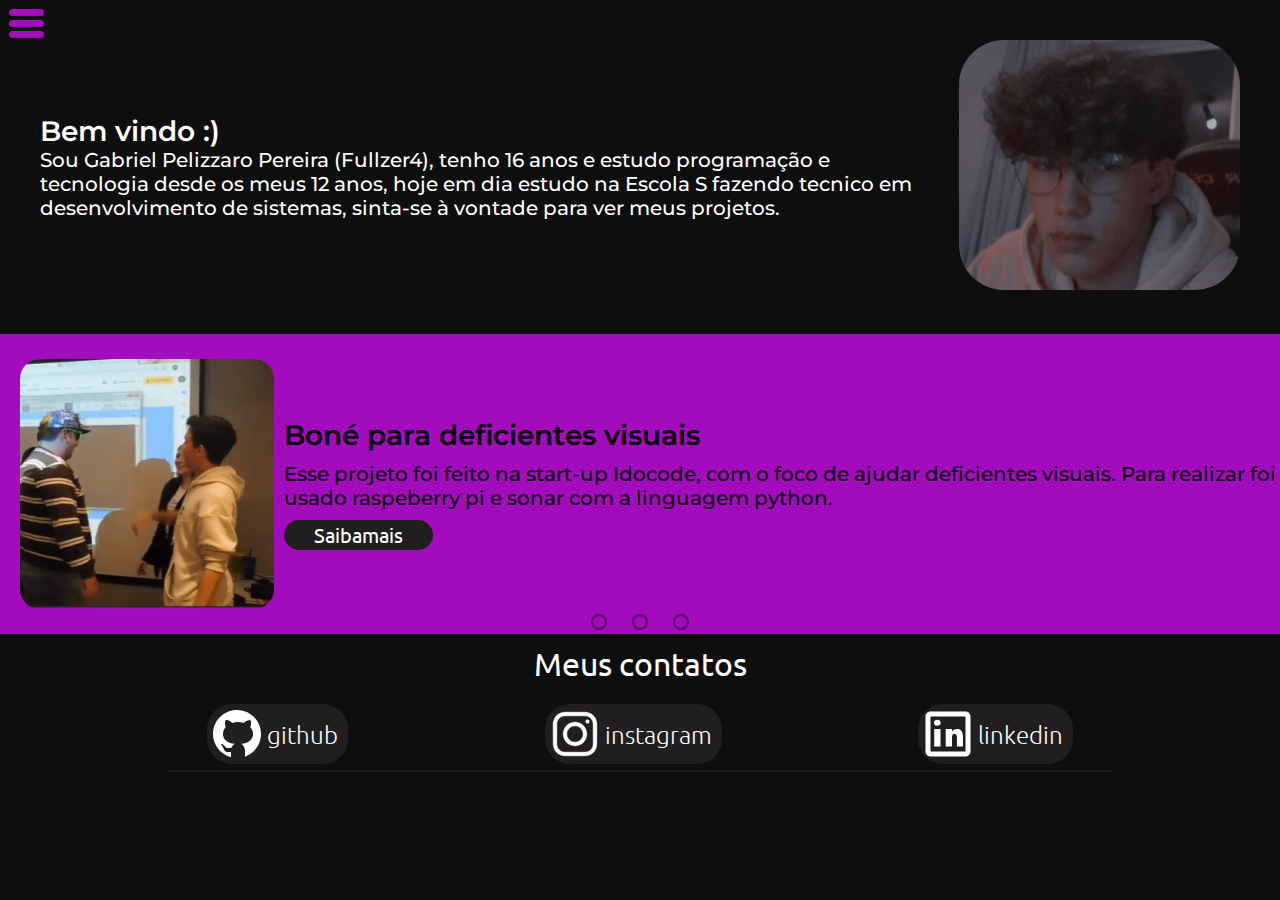
<file: index.html>
<!DOCTYPE html>
<html lang="pt-br">
<head>
    <meta charset="UTF-8">
    <meta name="viewport" content="width=device-width, initial-scale=1.0">
    <link rel="stylesheet" href="style.css">
    <link rel="icon" type="imagem/png" href="img/Logocomborda.png"/>
    <title>Fullzer4s Website</title>
</head>
<body>
    <div id="pagina">
        <div id="menu">
            <ul class="menu-itens">
                <li class="menu-itens-caixa">
                    <a href="index.html" class="link-box">
                        <img src="img/Home.svg" class="menu-itens-caixa-imagem">
                        <h1 class="menu-itens-caixa-texto">Home</h1>
                    </a>
                </li>
                <li class="menu-itens-caixa">
                    <a href="projetos.html" class="link-box">
                        <img src="img/Projetos.svg" class="menu-itens-caixa-imagem">
                        <h1 class="menu-itens-caixa-texto">Projetos</h1>
                    </a>
                </li>
                <li class="menu-itens-caixa">
                    <a href="certificados.html" class="link-box">
                        <img src="img/Certificados.svg" class="menu-itens-caixa-imagem">
                        <h1 class="menu-itens-caixa-texto">Certificados</h1>
                    </a>
                </li>
            </ul>
        </div>
        <div id="menu-botao">
            <div class="menu-botao-in">
                <div class="menu-botao-ham"></div>
                <div class="menu-botao-ham"></div>
                <div class="menu-botao-ham"></div>
            </div>
        </div>

        <main id="conteudo">
            <section class="sobremim">
                <div class="sobremim-texto">
                    <div class="sobremim-texto-titulo">
                        <h1>Bem vindo :)</h1>
                    </div>
                    <div class="sobremim-texto-descricao">
                        <h2>Sou Gabriel Pelizzaro Pereira (Fullzer4), tenho 16 anos e estudo programação e tecnologia desde os meus 12 anos, hoje em dia estudo na Escola S fazendo tecnico em desenvolvimento de sistemas, sinta-se à vontade para ver meus projetos.</h2>
                    </div>
                </div>
                <div class="sobremim-imagem">
                    <img src="img/fotominha.svg">
                </div>
            </section>
            
            <div class="slider">
                <div class="slides">
        
                    <input type="radio" name="radio-btn" id="radio1">
                    <input type="radio" name="radio-btn" id="radio2">
                    <input type="radio" name="radio-btn" id="radio3">
                    <input type="radio" name="radio-btn" id="radio4">
        
                    <div class="slide first">
                        <img src="img/IdocodeDFV.svg" alt="">
                        <div class="slide-conteudo-container">
                            <div class="slide-container-titulo">
                                <h1>Boné para deficientes visuais</h1>
                            </div>
                            <div class="slide-container-descricao">
                                <h2>Esse projeto foi feito na start-up Idocode, com o foco de ajudar deficientes visuais. Para realizar foi usado raspeberry pi e sonar com a linguagem python.</h2>
                            </div>
                            <div class="slide-container-saibamais">
                                <div class="btn-saibamais">
                                    <a href="projetos.html">Saibamais</a>
                                </div>
                            </div>
                        </div>
                    </div>
                    <div class="slide">
                        <img src="img/Fll.jpeg" alt="">
                        <div class="slide-conteudo-container">
                            <div class="slide-container-titulo">
                                <h1>First Lego League</h1>
                            </div>
                            <div class="slide-container-descricao">
                                <h2>Nessa competição realizamos um trabalho de pesquisa e criamos um robô para realizar os obstáculos da pista, representado a Escola S (sesi/senai Florianópolis)</h2>
                            </div>
                            <div class="slide-container-saibamais">
                                <div class="btn-saibamais">
                                    <a href="projetos.html">Saibamais</a>
                                </div>
                            </div>
                        </div>
                    </div>
        
                    <div class="slide">
                        <img src="img/luzG.jpeg" alt="">
                        <div class="slide-conteudo-container">
                            <div class="slide-container-titulo">
                                <h1>Controladora de Led a Distancia EspNodeMCU</h1>
                            </div>
                            <div class="slide-container-descricao">
                                <h2>Esse projeto foi feito com Esp8266 NodeMCU onde o principio era controlar Leds a distancia por celular para relizar esse projeto alem do esp usei como linguagem de programação C++ e o app Blynk</h2>
                            </div>
                            <div class="slide-container-saibamais">
                                <div class="btn-saibamais">
                                    <a href="projetos.html">Saiba mais</a>
                                </div>
                            </div>
                        </div>
                    </div>
        
                    <div class="slide">
                        <img src="img/IdocodeDFV.svg" alt="">
                        <div class="slide-conteudo-container">
                            <div class="slide-container-titulo">
                                <h1>Boné para deficientes visuais</h1>
                            </div>
                            <div class="slide-container-descricao">
                                <h2>Esse projeto foi feito na start-up Idocode, com o foco de ajudar deficientes visuais. Para realizar foi usado raspeberry pi e sonar com a linguagem python.</h2>
                            </div>
                            <div class="slide-container-saibamais">
                                <div class="btn-saibamais">
                                    <a href="projetos.html">Saibamais</a>
                                </div>
                            </div>
                        </div>
                    </div>
        
                    <div class="navigation-auto">
                        <div class="auto-btn1"></div>
                        <div class="auto-btn2"></div>
                        <div class="auto-btn3"></div>
                    </div>
                    <div class="navigation-manual">
                        <label for="radio1" class="manual-btn"></label>
                        <label for="radio2" class="manual-btn"></label>
                        <label for="radio3" class="manual-btn"></label>
                    </div>
                </div>
        
            </div>
            <script src="slide.js"></script>
        </main>

        <footer class="rodape">
            <div class="rodape-titulo">
                <h5>Meus contatos</h5>
            </div>
            <div class="rodape-links">
                <div class="card-links-1">
                    <a href="https://github.com/fullzer4" class="card-links-containers">
                        <img src="img/github.svg">
                        <h6>github</h6>
                    </a>
                </div>
                <div class="card-links-2">
                    <a href="https://www.instagram.com/yfullzer4.exe/" class="card-links-containers">
                        <img src="img/instagram.svg">
                        <h7>instagram</h7>
                    </a>
                </div>
                <div class="card-links-3">
                    <a href="https://www.linkedin.com/in/gabrielpereira-sc/" class="card-links-containers">
                        <img src="img/linkedin.svg">
                        <h8>linkedin</h8>
                    </a>
                </div>
            </div>
            <div class="divisao-card-links"></div>
        </div>  
    <script src="script.js"></script>
</body>
</html>
</file>
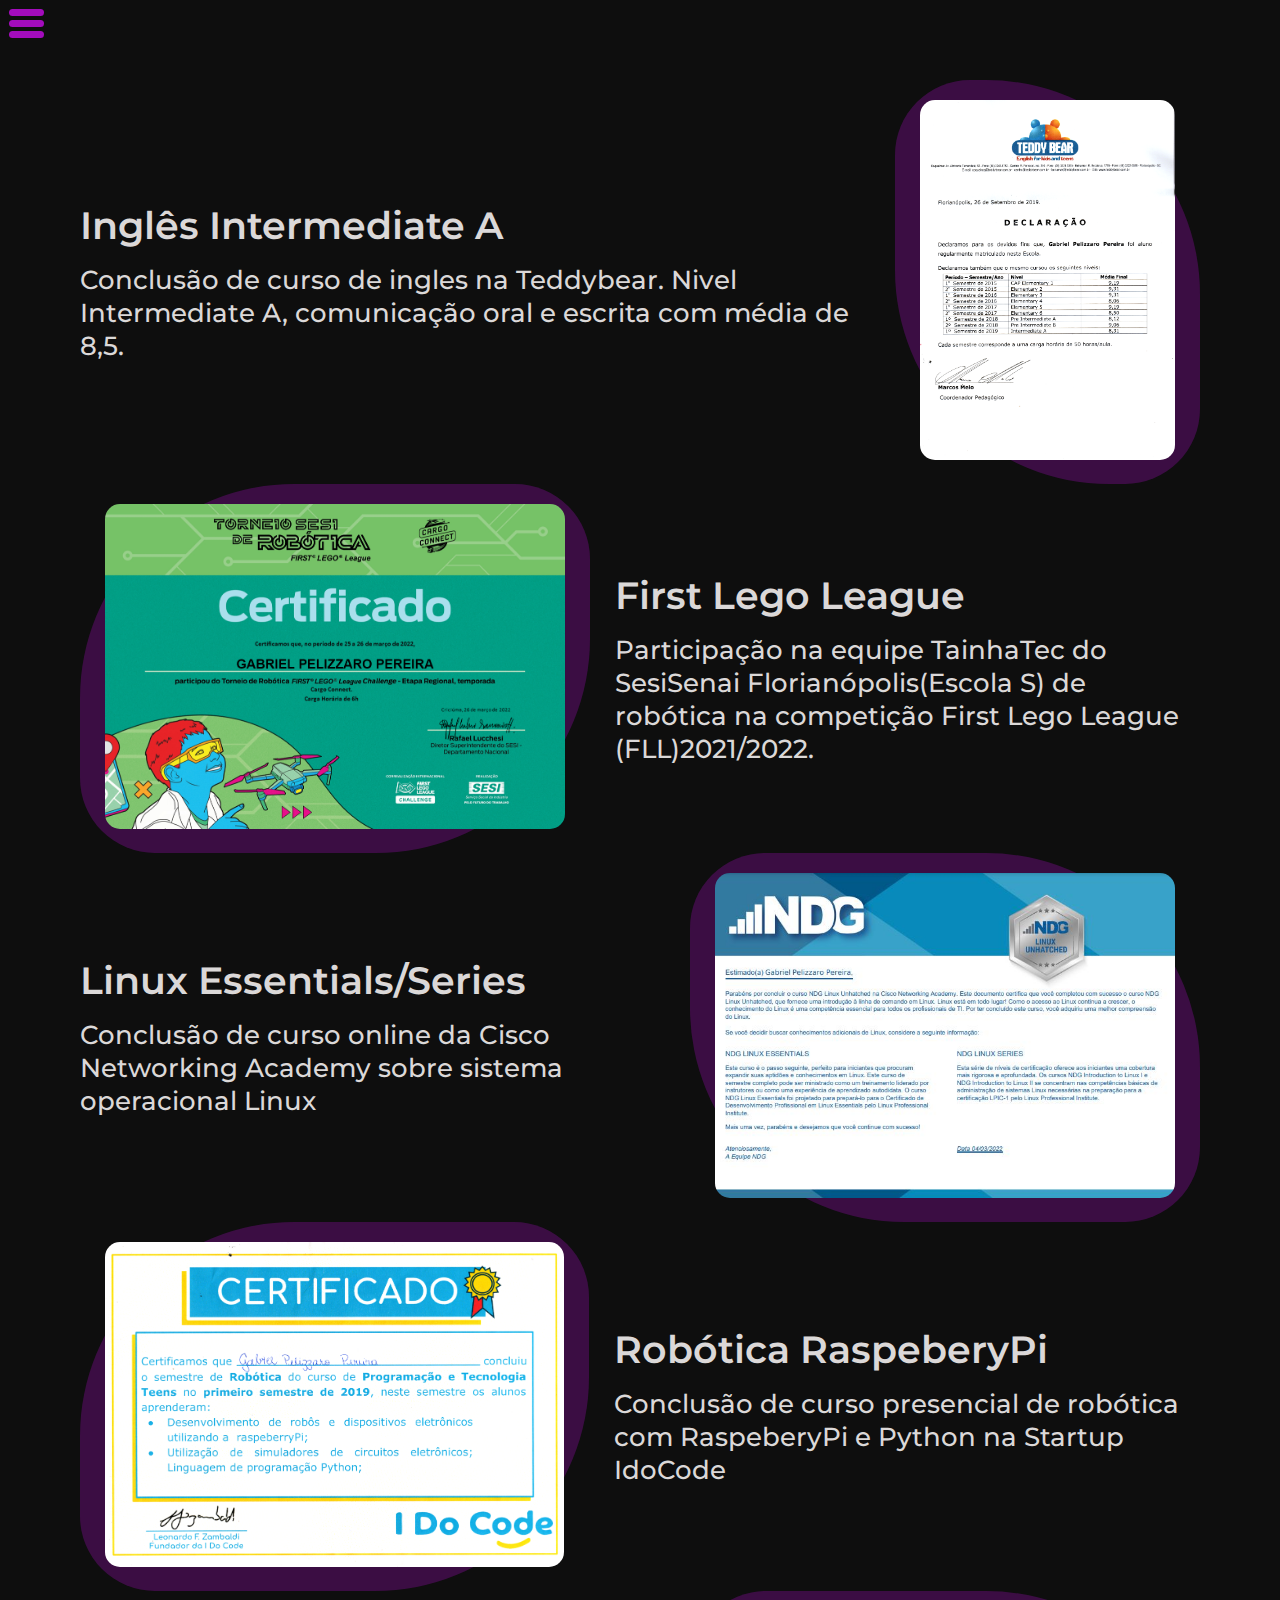
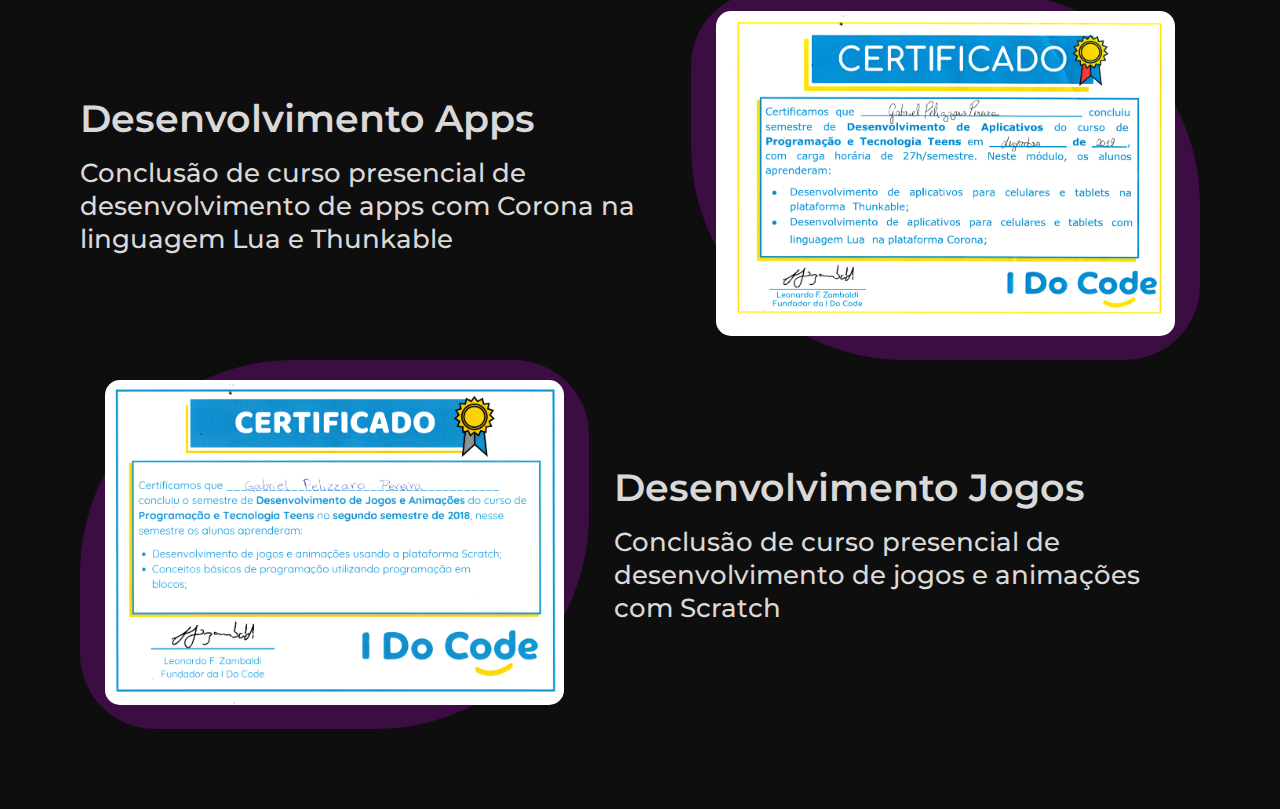
<file: certificados.html>
<!DOCTYPE html>
<html lang="pt-br">
<head>
    <meta charset="UTF-8">
    <meta name="viewport" content="width=device-width, initial-scale=1.0">
    <link rel="stylesheet" href="certificados.css">
    <link rel="icon" type="imagem/png" href="img/Logocomborda.png"/>
    <title>Fullzer4s Website Certificados</title>
</head>
<body>
    <div id="pagina">
        <div id="menu">
            <ul class="menu-itens">
                <li class="menu-itens-caixa">
                    <a href="index.html" class="link-box">
                        <img src="img/Home.svg" class="menu-itens-caixa-imagem">
                        <h1 class="menu-itens-caixa-texto">Home</h1>
                    </a>
                </li>
                <li class="menu-itens-caixa">
                    <a href="projetos.html" class="link-box">
                        <img src="img/Projetos.svg" class="menu-itens-caixa-imagem">
                        <h1 class="menu-itens-caixa-texto">Projetos</h1>
                    </a>
                </li>
                <li class="menu-itens-caixa">
                    <a href="certificados.html" class="link-box">
                        <img src="img/Certificados.svg" class="menu-itens-caixa-imagem">
                        <h1 class="menu-itens-caixa-texto">Certificados</h1>
                    </a>
                </li>
            </ul>
        </div>
        <div id="menu-botao">
            <div class="menu-botao-in">
                <div class="menu-botao-ham"></div>
                <div class="menu-botao-ham"></div>
                <div class="menu-botao-ham"></div>
            </div>
        </div>

        <main id="conteudo">
            <section class="caixa-certificado-2">
                <div class="container-conteudo-2">
                    <div class="container-descricao-2">
                        <h1>Inglês Intermediate A</h1>
                        <h2>Conclusão de curso de ingles na Teddybear. Nivel Intermediate A, comunicação oral e escrita com média de 8,5.</h2>
                    </div>
                    <div class="container-imagem-2-retrato">
                        <img src="img_certificados/teddybear.png">
                    </div>
                </div>
            </section>
            <section class="caixa-certificado-1">
                <div class="container-conteudo-1">
                    <div class="container-imagem-1">
                        <img src="img_certificados/sesiroboticaFLL.png">
                    </div>
                    <div class="container-descricao-1">
                        <h1>First Lego League</h1>
                        <h2>Participação na equipe TainhaTec do SesiSenai Florianópolis(Escola S) de robótica na competição  First Lego League (FLL)2021/2022.</h2>
                    </div>
                </div>
            </section>
            <section class="caixa-certificado-2">
                <div class="container-conteudo-2">
                    <div class="container-descricao-2">
                        <h1>Linux Essentials/Series</h1>
                        <h2>Conclusão de curso online da Cisco Networking Academy sobre sistema operacional Linux</h2>
                    </div>
                    <div class="container-imagem-2">
                        <img src="img_certificados/certificadolinux.jpg">
                    </div>
                </div>
            </section>
            <section class="caixa-certificado-1">
                <div class="container-conteudo-1">
                    <div class="container-imagem-1">
                        <img src="img_certificados/roboticaidocode.png">
                    </div>
                    <div class="container-descricao-1">
                        <h1>Robótica RaspeberyPi</h1>
                        <h2>Conclusão de curso presencial de robótica com RaspeberyPi e Python na Startup IdoCode</h2>
                    </div>
                </div>
            </section>
            <section class="caixa-certificado-2">
                <div class="container-conteudo-2">
                    <div class="container-descricao-2">
                        <h1>Desenvolvimento Apps</h1>
                        <h2>Conclusão de curso presencial de desenvolvimento de apps com Corona na linguagem Lua e Thunkable </h2>
                    </div>
                    <div class="container-imagem-2">
                        <img src="img_certificados/desendeapp.png">
                    </div>
                </div>
            </section>
            <section class="caixa-certificado-1">
                <div class="container-conteudo-1">
                    <div class="container-imagem-1">
                        <img src="img_certificados/desendejogosidocode.png">
                    </div>
                    <div class="container-descricao-1">
                        <h1>Desenvolvimento Jogos</h1>
                        <h2>Conclusão de curso presencial de desenvolvimento de jogos e animações com Scratch</h2>
                    </div>
                </div>
            </section>
        </main>
    </div>
    <script src="certificados.js"></script>
</body>
</html>
</file>
<file: style.css>
/*Inicio gerais*/
@import url('https://fonts.googleapis.com/css2?family=Montserrat:wght@300;400;500;700&family=Ubuntu:wght@300;400;500&display=swap');

*{
    margin: 0;
    padding: 0;
    outline: none;
    text-decoration: none;
    scroll-behavior: smooth;
}

body{
    background: var(--corfundo);
}

#pagina{
    position: relative;
    margin: auto;
    width: 100%;
    max-width: 1980px;
}

:root {
    --cormenu: rgba(163, 12, 188, 0.61);
    --corfundo: #0E0E0E;
    --corham1: #A30CBC;
    --corham2: #201E1E;
    --cormenuL: #201E1E;
    --corsmtexto: #FFFFFF;
    --corslider: #A30CBC;
    --corbotaoslide: #201E1E;
    --corbotaoslidetexto: #FFFFFF;
    --rodapetitulo: #FFFFFF;
    --cardrodape: #201E1E;
    --cardtexto: #FFFFFF;
    --divisaocard: #1D1B1B;
}

/*fim gerais*/
/*inicio navbar*/

#menu {
    display: none;
    flex-direction: row;
    justify-content: space-around;
    background: var(--cormenu);
    position: relative;
    height: 55px;
}

.menu-itens {
    list-style-type: none;
    display: flex;
    flex-direction: row;
    justify-content: space-around;
    align-items: center;
    width: 100%;
}

.menu-itens-caixa {
    display: flex;
    flex-direction: row;
}

.link-box{
    display: flex;
    flex-direction: row;
    cursor: pointer;
    gap: 3px;
}

.menu-itens-caixa-texto {
    display: flex;
    align-items:flex-end;
    position: relative;
    overflow: hidden;
    text-transform: uppercase;
    transition: .3s;
    font-family: 'Ubuntu';
    font-weight: 400;
    font-size: 1.8rem;
    color: var(--cormenuL);
}

.menu-itens-caixa-imagem {
    height: 40px;
}

.menu-itens-caixa-texto::before {
    content: "";
    position: absolute;
    bottom: 0;
    height: 3px;
    right: 100%;
    width: 100%;
    border-radius: 2px;
    background-color: var(--cormenuL);
    transition: .5s cubic-bezier(0.075, 0.82, 0.165, 1);
}

.menu-itens-caixa-texto:hover {
    color: var(--cormenuL);
}

.menu-itens-caixa-texto:hover:before {
    right: 0;
}

#menu-botao{
    position: absolute;
    width: 100%;
    max-width: 55px;
    padding: 5px;
    top: 0;
    left: 0;
}

.menu-botao-in{
    position: relative;
    width: 100%;
    max-width: 45px;
}

.menu-botao-ham{
    width: 100%;
    height: 10px;
    margin: 4px;
    border-radius: 10px;
    background: var(--corham1);
    transition: all .3s;
}

.hanima1{
    transform: rotate(55deg) translate(12px,8px);
    background: var(--corham2);
}

.hanima2{
    opacity: 0;
}

.hanima3{
    transform: rotate(-55deg) translate(10px, -10px);
    background: var(--corham2);
}

/*fim navbar*/

#conteudo {
    display: flex;
    flex-direction: column;
}

/*inicio Sobre mim*/

.sobremim {
    display: flex;
    flex-direction: row;
    padding: 40px;
    gap: 40px;
    align-items: center;
}

.sobremim-texto {
    display: flex;
    flex-direction: column;
}

.sobremim-texto-titulo h1{
    font-family: 'Montserrat';
    font-weight: 600;
    color: var(--corsmtexto);
    font-size: 2.5rem;
}

.sobremim-texto-descricao h2{
    font-family: 'Montserrat';
    font-weight: 500;
    color: var(--corsmtexto);
    font-size: 2rem;
}

.sobremim-imagem img{
    border-radius: 45px;
    height: 400px;
}

/*fim Sobre mim*/
/*inicio slider*/
.slider{
    display: flex;
    flex-direction: row;
    align-items: center;
    width: 100%;
    height: 450px;
    background: #A30CBC;
    overflow: hidden;
}

.slide-conteudo-container{
    display: flex;
    flex-direction: column;
    justify-content: left;
    align-items: left;
    width: 100%;
    gap: 10px;
}

.slide-container-descricao{
    display: flex;
    flex-direction: column;
    text-align: left;
}

.slide-container-titulo {
    display: flex;
    flex-direction: column;
    text-align: left;
}

.slide-container-titulo h1{
    font-family: 'Montserrat';
    font-weight: 600;
    font-size: 2.5rem;
}

.slide-container-descricao h2{
    font-family: 'Montserrat';
    font-weight: 500;
    font-size: 2rem;
}

.slide-container-saibamais{
    display: flex;
    flex-direction: row;
}

.btn-saibamais{
    display: flex;
    align-items: center;
    justify-content: center;
    text-align: center;
    background: #201E1E;
    border-radius: 25px;
    width: 12%;
    height: 50px;
}

.btn-saibamais a{
    font-family: 'Ubuntu';
    font-weight: 400;
    color: #FFFFFF;
    font-size: 1.75rem;
}

.slides{
    width: 100%;
    height: 400px;
    display: flex;
    flex-direction: row;
}

.slides input{
    display: none;
}

.slide{
    display: flex;
    min-width: 100%;
    max-width: 100%;
    flex-direction: row;
    justify-content: center;
    align-items: center;
    gap: 10px;
    transition: 2s;
}

.slide img{
    height: 100%;
    border-radius: 20px;
    margin-left: 20px;
}

.navigation-manual{
    position: absolute;
    width: 100%;
    display: flex;
    justify-content: center;
    margin-top: 390px;
    gap: 25px;
}

.manual-btn{
    border: 2px solid #600f6e;
    padding: 10px;
    border-radius: 15px;
    cursor: pointer;
    transition: 1s;
}

.manual-btn:hover{
    background: #600f6e;
}

#radio1:checked{
    margin-left: 0;
}

#radio2:checked ~ .first{
    margin-left: -100%;
}

#radio3:checked ~ .first{
    margin-left: -200%;
}

.navigation-auto{
    position: absolute;
    width: 100%;
    display: flex;
    justify-content: center;
    margin-top: 390px;
    gap: 25px;
}

.navigation-auto div{
    border: 2px solid #600f6e;
    border-radius: 15px;
    padding: 10px;
    transition: 1s;
}

#radio1:checked ~ .navigation-auto .auto-btn1{
    background: #600f6e;
}

#radio2:checked ~ .navigation-auto .auto-btn2{
    background: #600f6e;
}

#radio3:checked ~ .navigation-auto .auto-btn3{
    background: #600f6e;
}

/* fim slider */
/* inicio rodape */
.rodape{
    display: flex;
    flex-direction: column;
    align-items: center;
    text-align: center;
    justify-content: center;
    padding: 10px;
}

.rodape-titulo{
    display: flex;
    flex-direction: row;
    margin-bottom: 20px;
}

.rodape-titulo h5{
    font-family: 'Ubuntu';
    font-weight: 400;
    font-size: 3rem;
    color: var(--rodapetitulo);
}

.rodape-links{
    display: flex;
    flex-direction: row;
    align-items: center;
    justify-content: space-evenly;
    animation: float 6s ease-in-out infinite;
    width: 100%;
}

.card-links-1{
    display: flex;
    background-color: var(--cardrodape);
    border-radius: 25px;    
    padding-right: 10px;
}
.card-links-2{
    display: flex;
    background-color: var(--cardrodape);
    border-radius: 25px;
    padding-right: 10px;
}
.card-links-3{
    display: flex;
    background-color: var(--cardrodape);
    border-radius: 25px;
    padding-right: 10px;
}

.card-links-containers{
    display: flex;
    flex-direction: row;
    align-items: center;
}

.card-links-containers h6{
    font-family: 'Ubuntu';
    font-weight: 300;
    font-size: 2.25rem;
    color: var(--cardtexto);
}

.card-links-containers h7{
    font-family: 'Ubuntu';
    font-weight: 300;
    font-size: 2.25rem;
    color: var(--cardtexto);
}

.card-links-containers h8{
    font-family: 'Ubuntu';
    font-weight: 300;
    font-size: 2.25rem;
    color: var(--cardtexto);
}

.card-links-containers img{
    height: 100px;
}

.divisao-card-links{
    width: 75%;
    height: 2px;
    background: #1D1B1B;
    margin: 6px;
}

@keyframes float {
    0%{
        transform: translateY(0);
    }
    50%{
        transform: translateY(-15px);
    }
    100%{
        transform: translateY(0);
    }
}
/* fim rodape */

/*tela padrao 1920 1080*/

/*#################################################*/
/*                      Telas                     */
/*################################################*/

@media screen and (max-width: 1680px){
    #menu {
        height: 50px;
    }
    
    .menu-itens-caixa-texto{
        font-size: 1.6rem;
    }
    
    .menu-itens-caixa-imagem {
        height: 35px;
    }
    
    #menu-botao{
        max-width: 50px;
        padding: 5px;
    }
    
    .menu-botao-in{
        max-width: 40px;
    }
    
    .menu-botao-ham{
        height: 9px;
        margin: 4px;
    }
    
    .hanima1{
        transform: rotate(55deg) translate(8px,8px);
    }
    
    .hanima3{
        transform: rotate(-55deg) translate(9px, -12px);
    }

    .sobremim-texto-titulo h1{
        font-size: 2.25rem;
    }
    .sobremim-texto-descricao h2{
        font-size: 1.75rem;
    }
    .sobremim-imagem img{
        height: 350px;
    }
    .slider{
        height: 400px;
    }
    .slides{
        height: 350px;
    }
    .slide-container-titulo h1{
        font-size: 2.25rem;
    }
    .slide-container-descricao h2{
        font-size: 1.75rem;
    }
    .btn-saibamais a{
        font-size: 1.5rem;
    }
    .btn-saibamais{
        width: 13%;
        height: 30px;
    }
    .navigation-manual{
        margin-top: 350px;
    }

    .manual-btn{
        border: 2px solid #600f6e;
        padding: 6px;
        border-radius: 15px;
    }

    .navigation-auto{
        margin-top: 350px;
    }

    .navigation-auto div{
        border: 2px solid #600f6e;
        border-radius: 15px;
        padding: 6px;
        transition: 1s;
    }

    .rodape-titulo h5{
        font-size: 2.5rem;
    }
    .card-links-containers h6{
        font-size: 2rem;
    }
    
    .card-links-containers h7{
        font-size: 2rem;
    }
    
    .card-links-containers h8{
        font-size: 2rem;
    }
    
    .card-links-containers img{
        height: 75px;
    }
}

@media screen and (max-width: 1450px){
    #menu {
        height: 45px;
    }
    
    .menu-itens-caixa-texto{
        font-size: 1.4rem;
    }
    
    .menu-itens-caixa-imagem {
        height: 30px;
    }
    
    #menu-botao{
        max-width: 50px;
        padding: 5px;
    }
    
    .menu-botao-in{
        max-width: 35px;
    }
    
    .menu-botao-ham{
        height: 7px;
        margin: 4px;
    }
    
    .hanima1{
        transform: rotate(55deg) translate(8px,8px);
    }
    
    .hanima3{
        transform: rotate(-55deg) translate(6px, -10px);
    }

    .sobremim-texto-titulo h1{
        font-size: 2rem;
    }
    .sobremim-texto-descricao h2{
        font-size: 1.5rem;
    }
    .sobremim-imagem img{
        height: 300px;
    }
    .slider{
        height: 350px;
    }
    .slides{
        height: 300px;
    }
    .slide-container-titulo h1{
        font-size: 2rem;
    }
    .slide-container-descricao h2{
        font-size: 1.5rem;
    }
    .btn-saibamais a{
        font-size: 1.25rem;
    }
    .btn-saibamais{
        width: 15%;
        height: 30px;
    }
    .navigation-manual{
        margin-top: 300px;
    }

    .manual-btn{
        border: 2px solid #600f6e;
        padding: 6px;
        border-radius: 15px;
    }

    .navigation-auto{
        margin-top: 300px;
    }

    .navigation-auto div{
        border: 2px solid #600f6e;
        border-radius: 15px;
        padding: 6px;
        transition: 1s;
    }

    .rodape-titulo h5{
        font-size: 2.25rem;
    }
    .card-links-containers h6{
        font-size: 1.75rem;
    }
    
    .card-links-containers h7{
        font-size: 1.75rem;
    }
    
    .card-links-containers h8{
        font-size: 1.75rem;
    }
    
    .card-links-containers img{
        height: 65px;
    }
}

@media screen and (max-width: 1300px){
    #menu {
        height: 45px;
    }
    
    .menu-itens-caixa-texto{
        font-size: 1.4rem;
    }
    
    .menu-itens-caixa-imagem {
        height: 30px;
    }
    
    #menu-botao{
        max-width: 50px;
        padding: 5px;
    }
    
    .menu-botao-in{
        max-width: 35px;
    }
    
    .menu-botao-ham{
        height: 7px;
        margin: 4px;
    }
    
    .hanima1{
        transform: rotate(55deg) translate(8px,8px);
    }
    
    .hanima3{
        transform: rotate(-55deg) translate(6px, -10px);
    }

    .sobremim-texto-titulo h1{
        font-size: 1.75rem;
    }
    .sobremim-texto-descricao h2{
        font-size: 1.25rem;
    }
    .sobremim-imagem img{
        height: 250px;
    }
    .slider{
        height: 300px;
    }
    .slides{
        height: 250px;
    }
    .slide-container-titulo h1{
        font-size: 1.75rem;
    }
    .slide-container-descricao h2{
        font-size: 1.25rem;
    }
    .btn-saibamais a{
        font-size: 1.25rem;
    }
    .btn-saibamais{
        width: 15%;
        height: 30px;
    }
    .navigation-manual{
        margin-top: 255px;
    }

    .manual-btn{
        border: 2px solid #600f6e;
        padding: 6px;
        border-radius: 15px;
    }

    .navigation-auto{
        margin-top: 255px;
    }

    .navigation-auto div{
        border: 2px solid #600f6e;
        border-radius: 15px;
        padding: 6px;
        transition: 1s;
    }

    .rodape-titulo h5{
        font-size: 2rem;
    }
    .card-links-containers h6{
        font-size: 1.5rem;
    }
    
    .card-links-containers h7{
        font-size: 1.5rem;
    }
    
    .card-links-containers h8{
        font-size: 1.5rem;
    }
    
    .card-links-containers img{
        height: 60px;
    }
}

@media screen and (max-width: 1050px){
    #menu {
        height: 40px;
    }
    
    .menu-itens-caixa-texto{
        font-size: 1.2rem;
    }
    
    .menu-itens-caixa-imagem {
        height: 27.5px;
    }
    
    #menu-botao{
        max-width: 50px;
        padding: 5px;
    }
    
    .menu-botao-in{
        max-width: 30px;
    }
    
    .menu-botao-ham{
        height: 6px;
        margin: 3px;
    }
    
    .hanima1{
        transform: rotate(55deg) translate(5px,7px);
    }
    
    .hanima3{
        transform: rotate(-55deg) translate(5px, -10px);
    }

    .sobremim-texto-titulo h1{
        font-size: 1.50rem;
    }
    .sobremim-texto-descricao h2{
        font-size: 1rem;
    }
    .sobremim-imagem img{
        height: 225px;
    }
    .slider{
        height: 275px;
    }
    .slides{
        height: 225px;
    }
    .slide-container-titulo h1{
        font-size: 1.5rem;
    }
    .slide-container-descricao h2{
        font-size: 1rem;
    }
    .btn-saibamais a{
        font-size: 1rem;
    }
    .btn-saibamais{
        width: 15%;
        height: 25px;
    }
    .navigation-manual{
        margin-top: 225px;
    }

    .manual-btn{
        border: 2px solid #600f6e;
        padding: 6px;
        border-radius: 15px;
    }

    .navigation-auto{
        margin-top: 225px;
    }

    .navigation-auto div{
        border: 2px solid #600f6e;
        border-radius: 15px;
        padding: 6px;
        transition: 1s;
    }

    .rodape-titulo h5{
        font-size: 1.75rem;
    }
    .card-links-containers h6{
        font-size: 1.25rem;
    }
    
    .card-links-containers h7{
        font-size: 1.25rem;
    }
    
    .card-links-containers h8{
        font-size: 1.25rem;
    }
    
    .card-links-containers img{
        height: 55px;
    }
}

@media screen and (max-width: 850px){
    #menu {
        height: 35px;
    }
    
    .menu-itens-caixa-texto{
        font-size: 1rem;
    }
    
    .menu-itens-caixa-imagem {
        height: 25px;
    }
    
    #menu-botao{
        max-width: 50px;
        padding: 5px;
    }
    
    .menu-botao-in{
        max-width: 25px;
    }
    
    .menu-botao-ham{
        height: 5px;
        margin: 3px;
    }
    
    .hanima1{
        transform: rotate(55deg) translate(3px,7px);
    }
    
    .hanima3{
        transform: rotate(-55deg) translate(5px, -10px);
    }

    .sobremim-texto-titulo h1{
        font-size: 1.25rem;
    }
    .sobremim-texto-descricao h2{
        font-size: 0.8rem;
    }
    .sobremim-imagem img{
        height: 200px;
    }
    .slider{
        height: 250px;
    }
    .slides{
        height: 200px;
    }
    .slide-container-titulo h1{
        font-size: 1.25rem;
    }
    .slide-container-descricao h2{
        font-size: 0.8rem;
    }
    .btn-saibamais a{
        font-size: 0.75rem;
    }
    .btn-saibamais{
        width: 12%;
        height: 20px;
    }
    .navigation-manual{
        margin-top: 200px;
    }

    .manual-btn{
        border: 2px solid #600f6e;
        padding: 5px;
        border-radius: 15px;
    }

    .navigation-auto{
        margin-top: 200px;
    }

    .navigation-auto div{
        border: 2px solid #600f6e;
        border-radius: 15px;
        padding: 5px;
        transition: 1s;
    }

    .rodape-titulo h5{
        font-size: 1.5rem;
    }
    .card-links-containers h6{
        font-size: 1rem;
    }
    
    .card-links-containers h7{
        font-size: 1rem;
    }
    
    .card-links-containers h8{
        font-size: 1rem;
    }
    
    .card-links-containers img{
        height: 50px;
    }
}

@media screen and (max-width: 700px){
    #menu {
        height: 30px;
    }
    
    .menu-itens-caixa-texto{
        font-size: 0.9rem;
    }
    
    .menu-itens-caixa-imagem {
        height: 20px;
    }
    
    #menu-botao{
        max-width: 50px;
        padding: 5px;
    }
    
    .menu-botao-in{
        max-width: 20px;
    }
    
    .menu-botao-ham{
        height: 4px;
        margin: 2px;
    }
    
    .hanima1{
        transform: rotate(55deg) translate(3px,5px);
    }
    
    .hanima3{
        transform: rotate(-55deg) translate(4px, -6px);
    }

    .sobremim-texto-titulo h1{
        font-size: 1rem;
    }
    .sobremim-texto-descricao h2{
        font-size: 0.7rem;
    }
    .sobremim-imagem img{
        height: 175px;
    }
    .slider{
        height: 225px;
    }
    .slides{
        height: 175px;
    }
    .slide-container-titulo h1{
        font-size: 1rem;
    }
    .slide-container-descricao h2{
        font-size: 0.7rem;
    }
    .btn-saibamais a{
        font-size: 0.55rem;
    }
    .btn-saibamais{
        width: 14%;
        height: 20px;
    }
    .navigation-manual{
        margin-top: 175px;
    }

    .manual-btn{
        border: 2px solid #600f6e;
        padding: 4px;
        border-radius: 15px;
    }

    .navigation-auto{
        margin-top: 175px;
    }

    .navigation-auto div{
        border: 2px solid #600f6e;
        border-radius: 15px;
        padding: 4px;
        transition: 1s;
    }

    .rodape-titulo h5{
        font-size: 1.25rem;
    }
    .card-links-containers h6{
        font-size: 0.8rem;
    }
    
    .card-links-containers h7{
        font-size: 0.8rem;
    }
    
    .card-links-containers h8{
        font-size: 0.8rem;
    }
    
    .card-links-containers img{
        height: 45px;
    }
}

/*celular*/

@media screen and (max-width: 500px){
    #menu {
        height: 40px;
    }
    
    .menu-itens-caixa-texto{
        display: none;
    }
    
    .menu-itens-caixa-imagem {
        height: 30px;
    }
    
    #menu-botao{
        max-width: 30px;
        padding: 5px;
    }
    
    .menu-botao-in{
        max-width: 28px;
    }
    
    .menu-botao-ham{
        height: 6px;
        margin: 3px;
    }
    
    .hanima1{
        transform: rotate(55deg) translate(8px,5px);
    }
    
    .hanima3{
        transform: rotate(-55deg) translate(6px, -6px);
    }

    .sobremim{
        flex-direction: column-reverse;
    }

    .sobremim-texto-titulo h1{
        font-size: 1.5rem;
    }
    .sobremim-texto-descricao h2{
        font-size: 1rem;
    }
    .sobremim-imagem img{
        height: 250px;
    }
    .slider{
        height: 550px;
    }
    .slides{
        height: 450px;
    }

    .slide{
        gap: 20px;
        flex-direction: column-reverse;
        width: calc(100% - 5px);
    }

    .slide-container-titulo h1{
        font-size: 1.5rem;
    }
    .slide-container-descricao h2{
        font-size: 1rem;
    }

    .slide img{
        height: 60%;
        margin-left: 0;
    }

    .btn-saibamais a{
        font-size: 0.8rem;
    }
    .btn-saibamais{
        width: 22%;
        height: 20px;
    }
    .navigation-manual{
        margin-top: 475px;
    }

    .manual-btn{
        border: 2px solid #600f6e;
        padding: 8px;
        border-radius: 15px;
    }

    .navigation-auto{
        margin-top: 475px;
    }

    .navigation-auto div{
        border: 2px solid #600f6e;
        border-radius: 15px;
        padding: 8px;
        transition: 1s;
    }

    .rodape-titulo h5{
        font-size: 1.5rem;
    }
    .card-links-containers h6{
        display: none;
    }
    
    .card-links-containers h7{
        display: none;
    }
    
    .card-links-containers h8{
        display: none;
    }
    
    .card-links-containers img{
        height: 60px;
    }

    .card-links-1{
        padding-right: 0px;
    }

    .card-links-2{
        padding-right: 0px;
    }

    .card-links-3{
        padding-right: 0px;
    }
}

@media screen and (max-width: 300px){
    #menu {
        height: 40px;
    }
    
    .menu-itens-caixa-texto{
        display: none;
    }
    
    .menu-itens-caixa-imagem {
        height: 28px;
    }
    
    #menu-botao{
        max-width: 30px;
        padding: 5px;
    }
    
    .menu-botao-in{
        max-width: 28px;
    }
    
    .menu-botao-ham{
        height: 6px;
        margin: 3px;
    }
    
    .hanima1{
        transform: rotate(55deg) translate(4px,9px);
    }
    
    .hanima3{
        transform: rotate(-55deg) translate(4px, -11px);
    }

    .sobremim{
        flex-direction: column-reverse;
        padding: 25px;
        gap: 20px;
    }

    .sobremim-texto-titulo h1{
        font-size: 1.2rem;
    }
    .sobremim-texto-descricao h2{
        font-size: 0.85rem;
    }
    .sobremim-imagem img{
        height: 190px;
    }
    .slider{
        height: 550px;
    }
    .slides{
        height: 450px;
    }

    .slide{
        gap: 20px;
        flex-direction: column-reverse;
        width: calc(100% - 5px);
    }

    .slide-container-titulo h1{
        font-size: 1.2rem;
    }
    .slide-container-descricao h2{
        font-size: 0.85rem;
    }

    .slide img{
        height: 60%;
        margin-left: 0;
    }

    .btn-saibamais a{
        font-size: 0.75rem;
    }
    .btn-saibamais{
        width: 23%;
        height: 20px;
    }
    .navigation-manual{
        margin-top: 475px;
    }

    .manual-btn{
        border: 2px solid #600f6e;
        padding: 8px;
        border-radius: 15px;
    }

    .navigation-auto{
        margin-top: 475px;
    }

    .navigation-auto div{
        border: 2px solid #600f6e;
        border-radius: 15px;
        padding: 8px;
        transition: 1s;
    }

    .rodape-titulo h5{
        font-size: 1.5rem;
    }
    .card-links-containers h6{
        display: none;
    }
    
    .card-links-containers h7{
        display: none;
    }
    
    .card-links-containers h8{
        display: none;
    }
    
    .card-links-containers img{
        height: 55px;
    }

    .card-links-1{
        padding-right: 0px;
    }

    .card-links-2{
        padding-right: 0px;
    }

    .card-links-3{
        padding-right: 0px;
    }
}
</file>
<file: certificados.css>
@import url('https://fonts.googleapis.com/css2?family=Montserrat:wght@300;400;500;700&family=Ubuntu:wght@300;400;500&display=swap');

*{
    margin: 0;
    padding: 0;
    outline: none;
    text-decoration: none;
    scroll-behavior: smooth;
}

body{
    background: var(--corfundo);
}

:root {
    --cormenu: rgba(163, 12, 188, 0.61);
    --corfundo: #0E0E0E;
    --corham1: #A30CBC;
    --corham2: #201E1E;
    --cormenuL: #201E1E;
    --cortexto: #dbd8d8;
}

#pagina{
    position: relative;
    margin: auto;
    width: 100%;
    max-width: 1980px;
}

#menu {
    display: none;
    flex-direction: row;
    justify-content: space-around;
    background: var(--cormenu);
    position: relative;
    height: 55px;
}

.menu-itens {
    list-style-type: none;
    display: flex;
    flex-direction: row;
    justify-content: space-around;
    align-items: center;
    width: 100%;
}

.menu-itens-caixa {
    display: flex;
    flex-direction: row;
    gap: 3px;
}

.link-box{
    display: flex;
    flex-direction: row;
    cursor: pointer;
    gap: 3px;
}

.menu-itens-caixa-texto {
    display: flex;
    align-items:flex-end;
    position: relative;
    overflow: hidden;
    text-transform: uppercase;
    transition: .3s;
    font-family: 'Ubuntu';
    font-weight: 400;
    font-size: 1.8rem;
    color: var(--cormenuL);
}

.menu-itens-caixa-imagem {
    height: 40px;
}

.menu-itens-caixa-texto::before {
    content: "";
    position: absolute;
    bottom: 0;
    height: 3px;
    right: 100%;
    width: 100%;
    border-radius: 2px;
    background-color: var(--cormenuL);
    transition: .5s cubic-bezier(0.075, 0.82, 0.165, 1);
}

.menu-itens-caixa-texto:hover {
    color: var(--cormenuL);
}

.menu-itens-caixa-texto:hover:before {
    right: 0;
}

#menu-botao{
    position: absolute;
    width: 100%;
    max-width: 55px;
    padding: 5px;
    top: 0;
    left: 0;
}

.menu-botao-in{
    position: relative;
    width: 100%;
    max-width: 45px;
}

.menu-botao-ham{
    width: 100%;
    height: 10px;
    margin: 4px;
    border-radius: 10px;
    background: var(--corham1);
    transition: all .3s;
}

.hanima1{
    transform: rotate(55deg) translate(12px,8px);
    background: var(--corham2);
}

.hanima2{
    opacity: 0;
}

.hanima3{
    transform: rotate(-55deg) translate(10px, -10px);
    background: var(--corham2);
}

#conteudo{
    display: flex;
    flex-direction: column;
    align-items: center;
    justify-content: center;
    justify-items: center;
    padding: 80px;
}

.caixa-certificado-1{
    display: flex;
    flex-direction: column;
    align-items: center;
    justify-content: center;
    justify-items: center;
}

.container-conteudo-1{
    display: flex;
    flex-direction: row;
    gap: 25px;
    align-items: center;
}

.container-descricao-1{
    display: flex;
    flex-direction: column;
    gap: 15px;
}

.container-descricao-1 h1{
    font-family: 'Montserrat';
    font-style: normal;
    font-weight: 600;
    font-size: 3rem;
    color: var(--cortexto);
}

.container-descricao-1 h2{
    font-family: 'Montserrat';
    font-style: normal;
    font-weight: 500;
    font-size: 2.25rem;
    text-align: left;
    color: var(--cortexto);
}

.container-imagem-1{
    padding-top: 20px;
    padding-bottom: 20px;
    padding-left: 25px;
    padding-right: 25px;
    background: rgba(163, 12, 188, 0.31);
    border-radius: 214px 75px;
}

.container-imagem-1 img{
    height: 420px;
    border-radius: 15px;
}

.caixa-certificado-2{
    display: flex;
    flex-direction: column;
    align-items: center;
    justify-content: center;
    justify-items: center;
}

.container-conteudo-2{
    display: flex;
    flex-direction: row;
    gap: 25px;
    align-items: center;
}

.container-descricao-2{
    display: flex;
    flex-direction: column;
    gap: 15px;
}

.container-descricao-2 h1{
    font-family: 'Montserrat';
    font-style: normal;
    font-weight: 600;
    font-size: 3rem;
    color: var(--cortexto);
}

.container-descricao-2 h2{
    font-family: 'Montserrat';
    font-style: normal;
    font-weight: 500;
    font-size: 2.25rem;
    text-align: left;
    color: var(--cortexto);
}

.container-imagem-2{
    padding-top: 20px;
    padding-bottom: 20px;
    padding-left: 25px;
    padding-right: 25px;
    background: rgba(163, 12, 188, 0.31);
    border-radius: 75px 214px;
}

.container-imagem-2 img{
    height: 420px;
    border-radius: 15px;
}

.container-imagem-2-retrato {
    padding-top: 20px;
    padding-bottom: 20px;
    padding-left: 25px;
    padding-right: 25px;
    background: rgba(163, 12, 188, 0.31);
    border-radius: 75px 214px;
}

.container-imagem-2-retrato img{
    height: 450px;
    border-radius: 15px;
}

/*tela padrao 1920 1080*/

/*#################################################*/
/*                      Telas                     */
/*################################################*/

@media screen and (max-width: 1680px){
    #menu {
        height: 50px;
    }
    
    .menu-itens-caixa-texto{
        font-size: 1.6rem;
    }
    
    .menu-itens-caixa-imagem {
        height: 35px;
    }
    
    #menu-botao{
        max-width: 50px;
        padding: 5px;
    }
    
    .menu-botao-in{
        max-width: 40px;
    }
    
    .menu-botao-ham{
        height: 9px;
        margin: 4px;
    }
    
    .hanima1{
        transform: rotate(55deg) translate(8px,8px);
    }
    
    .hanima3{
        transform: rotate(-55deg) translate(9px, -12px);
    }

    .container-imagem-2-retrato img{
        height: 400px;
    }

    .container-imagem-2 img{
        height: 400px;
    }

    .container-descricao-2 h2{
        font-size: 2rem;
    }

    .container-descricao-2 h1{
        font-size: 2.75rem;
    }

    .container-imagem-1 img{
        height: 400px;
    }

    .container-descricao-1 h1{
        font-size: 2.75rem;
    }
    
    .container-descricao-1 h2{
        font-size: 2rem;
    }
}

@media screen and (max-width: 1450px){
    #menu {
        height: 45px;
    }
    
    .menu-itens-caixa-texto{
        font-size: 1.4rem;
    }
    
    .menu-itens-caixa-imagem {
        height: 30px;
    }
    
    #menu-botao{
        max-width: 50px;
        padding: 5px;
    }
    
    .menu-botao-in{
        max-width: 35px;
    }
    
    .menu-botao-ham{
        height: 7px;
        margin: 4px;
    }
    
    .hanima1{
        transform: rotate(55deg) translate(8px,8px);
    }
    
    .hanima3{
        transform: rotate(-55deg) translate(6px, -10px);
    }

    .container-imagem-2-retrato img{
        height: 375px;
    }

    .container-imagem-2 img{
        height: 375px;
    }

    .container-descricao-2 h2{
        font-size: 1.75rem;
    }

    .container-descricao-2 h1{
        font-size: 2.5rem;
    }

    .container-imagem-1 img{
        height: 375px;
    }

    .container-descricao-1 h1{
        font-size: 2.5rem;
    }
    
    .container-descricao-1 h2{
        font-size: 1.75rem;
    }

}

@media screen and (max-width: 1300px){
    #menu {
        height: 45px;
    }
    
    .menu-itens-caixa-texto{
        font-size: 1.4rem;
    }
    
    .menu-itens-caixa-imagem {
        height: 30px;
    }
    
    #menu-botao{
        max-width: 50px;
        padding: 5px;
    }
    
    .menu-botao-in{
        max-width: 35px;
    }
    
    .menu-botao-ham{
        height: 7px;
        margin: 4px;
    }
    
    .hanima1{
        transform: rotate(55deg) translate(8px,8px);
    }
    
    .hanima3{
        transform: rotate(-55deg) translate(6px, -10px);
    }
    .container-imagem-2-retrato img{
        height: 360px;
    }

    .container-imagem-2 img{
        height: 325px;
    }

    .container-descricao-2 h2{
        font-size: 1.65rem;
    }

    .container-descricao-2 h1{
        font-size: 2.35rem;
    }

    .container-imagem-1 img{
        height: 325px;
    }

    .container-descricao-1 h1{
        font-size: 2.35rem;
    }
    
    .container-descricao-1 h2{
        font-size: 1.65rem;
    }
}

@media screen and (max-width: 1150px){
    #menu {
        height: 40px;
    }
    
    .menu-itens-caixa-texto{
        font-size: 1.2rem;
    }
    
    .menu-itens-caixa-imagem {
        height: 27.5px;
    }
    
    #menu-botao{
        max-width: 50px;
        padding: 5px;
    }
    
    .menu-botao-in{
        max-width: 30px;
    }
    
    .menu-botao-ham{
        height: 6px;
        margin: 3px;
    }
    
    .hanima1{
        transform: rotate(55deg) translate(5px,7px);
    }
    
    .hanima3{
        transform: rotate(-55deg) translate(5px, -10px);
    }

    .container-imagem-2-retrato img{
        height: 360px;
    }

    .container-imagem-2 img{
        height: 280px;
    }

    .container-descricao-2 h2{
        font-size: 1.35rem;
    }

    .container-descricao-2 h1{
        font-size: 2rem;
    }

    .container-imagem-1 img{
        height: 280px;
    }
    .container-descricao-1 h1{
        font-size: 2rem;
    }
    
    .container-descricao-1 h2{
        font-size: 1.35rem;
    }

    #conteudo{
        padding: 30px;
    }
}

@media screen and (max-width: 850px){
    #menu {
        height: 35px;
    }
    
    .menu-itens-caixa-texto{
        font-size: 1rem;
    }
    
    .menu-itens-caixa-imagem {
        height: 25px;
    }
    
    #menu-botao{
        max-width: 50px;
        padding: 5px;
    }
    
    .menu-botao-in{
        max-width: 25px;
    }
    
    .menu-botao-ham{
        height: 5px;
        margin: 3px;
    }
    
    .hanima1{
        transform: rotate(55deg) translate(3px,7px);
    }
    
    .hanima3{
        transform: rotate(-55deg) translate(5px, -10px);
    }

    .container-imagem-2-retrato img{
        height: 300px;
    }

    .container-imagem-2 img{
        height: 255px;
    }

    .container-descricao-2 h2{
        font-size: 1.10rem;
    }

    .container-descricao-2 h1{
        font-size: 1.75rem;
    }

    .container-imagem-1 img{
        height: 255px;
    }
    .container-descricao-1 h1{
        font-size: 1.75rem;
    }
    
    .container-descricao-1 h2{
        font-size: 1.10rem;
    }

}

@media screen and (max-width: 730px){
    #menu {
        height: 30px;
    }
    
    .menu-itens-caixa-texto{
        font-size: 0.9rem;
    }
    
    .menu-itens-caixa-imagem {
        height: 20px;
    }
    
    #menu-botao{
        max-width: 50px;
        padding: 5px;
    }
    
    .menu-botao-in{
        max-width: 20px;
    }
    
    .menu-botao-ham{
        height: 4px;
        margin: 2px;
    }
    
    .hanima1{
        transform: rotate(55deg) translate(3px,5px);
    }
    
    .hanima3{
        transform: rotate(-55deg) translate(4px, -6px);
    }

    .container-imagem-2-retrato img{
        height: 265px;
    }

    .container-imagem-2 img{
        height: 210px;
    }

    .container-descricao-2 h2{
        font-size: 0.9rem;
    }

    .container-descricao-2 h1{
        font-size: 1.5rem;
    }

    .container-imagem-1 img{
        height: 210px;
    }
    .container-descricao-1 h1{
        font-size: 1.5rem;
    }
    
    .container-descricao-1 h2{
        font-size: 0.9rem;
    }
}

/*celular*/

@media screen and (max-width: 500px){
    #menu {
        height: 40px;
    }
    
    .menu-itens-caixa-texto{
        display: none;
    }
    
    .menu-itens-caixa-imagem {
        height: 30px;
    }
    
    #menu-botao{
        max-width: 30px;
        padding: 5px;
    }
    
    .menu-botao-in{
        max-width: 28px;
    }
    
    .menu-botao-ham{
        height: 6px;
        margin: 3px;
    }
    
    .hanima1{
        transform: rotate(55deg) translate(8px,5px);
    }
    
    .hanima3{
        transform: rotate(-55deg) translate(6px, -6px);
    }

    .container-conteudo-1{
        flex-direction: column;
    }
    .container-conteudo-2{
        flex-direction: column-reverse;
    }

    .container-descricao-2 h1{
        text-align: center;
    }
    .container-descricao-2 h2{
        text-align: center;
    }

    .container-descricao-1 h1{
        text-align: center;
    }
    .container-descricao-1 h2{
        text-align: center;
    }

    #conteudo{
        padding: 15px;
        gap: 10px;
    }
}

@media screen and (max-width: 300px){
    #menu {
        height: 40px;
    }
    
    .menu-itens-caixa-texto{
        display: none;
    }
    
    .menu-itens-caixa-imagem {
        height: 28px;
    }
    
    #menu-botao{
        max-width: 30px;
        padding: 5px;
    }
    
    .menu-botao-in{
        max-width: 28px;
    }
    
    .menu-botao-ham{
        height: 6px;
        margin: 3px;
    }
    
    .hanima1{
        transform: rotate(55deg) translate(4px,9px);
    }
    
    .hanima3{
        transform: rotate(-55deg) translate(4px, -11px);
    }

    .container-imagem-2-retrato img{
        height: 220px;
    }

    .container-imagem-2 img{
        height: 160px;
    }

    .container-descricao-2 h2{
        font-size: 0.8rem;
    }

    .container-descricao-2 h1{
        font-size: 1.3rem;
    }

    .container-imagem-1 img{
        height: 160px;
    }
    .container-descricao-1 h1{
        font-size: 1.3rem;
    }
    
    .container-descricao-1 h2{
        font-size: 0.8rem;
    }
}
</file>
